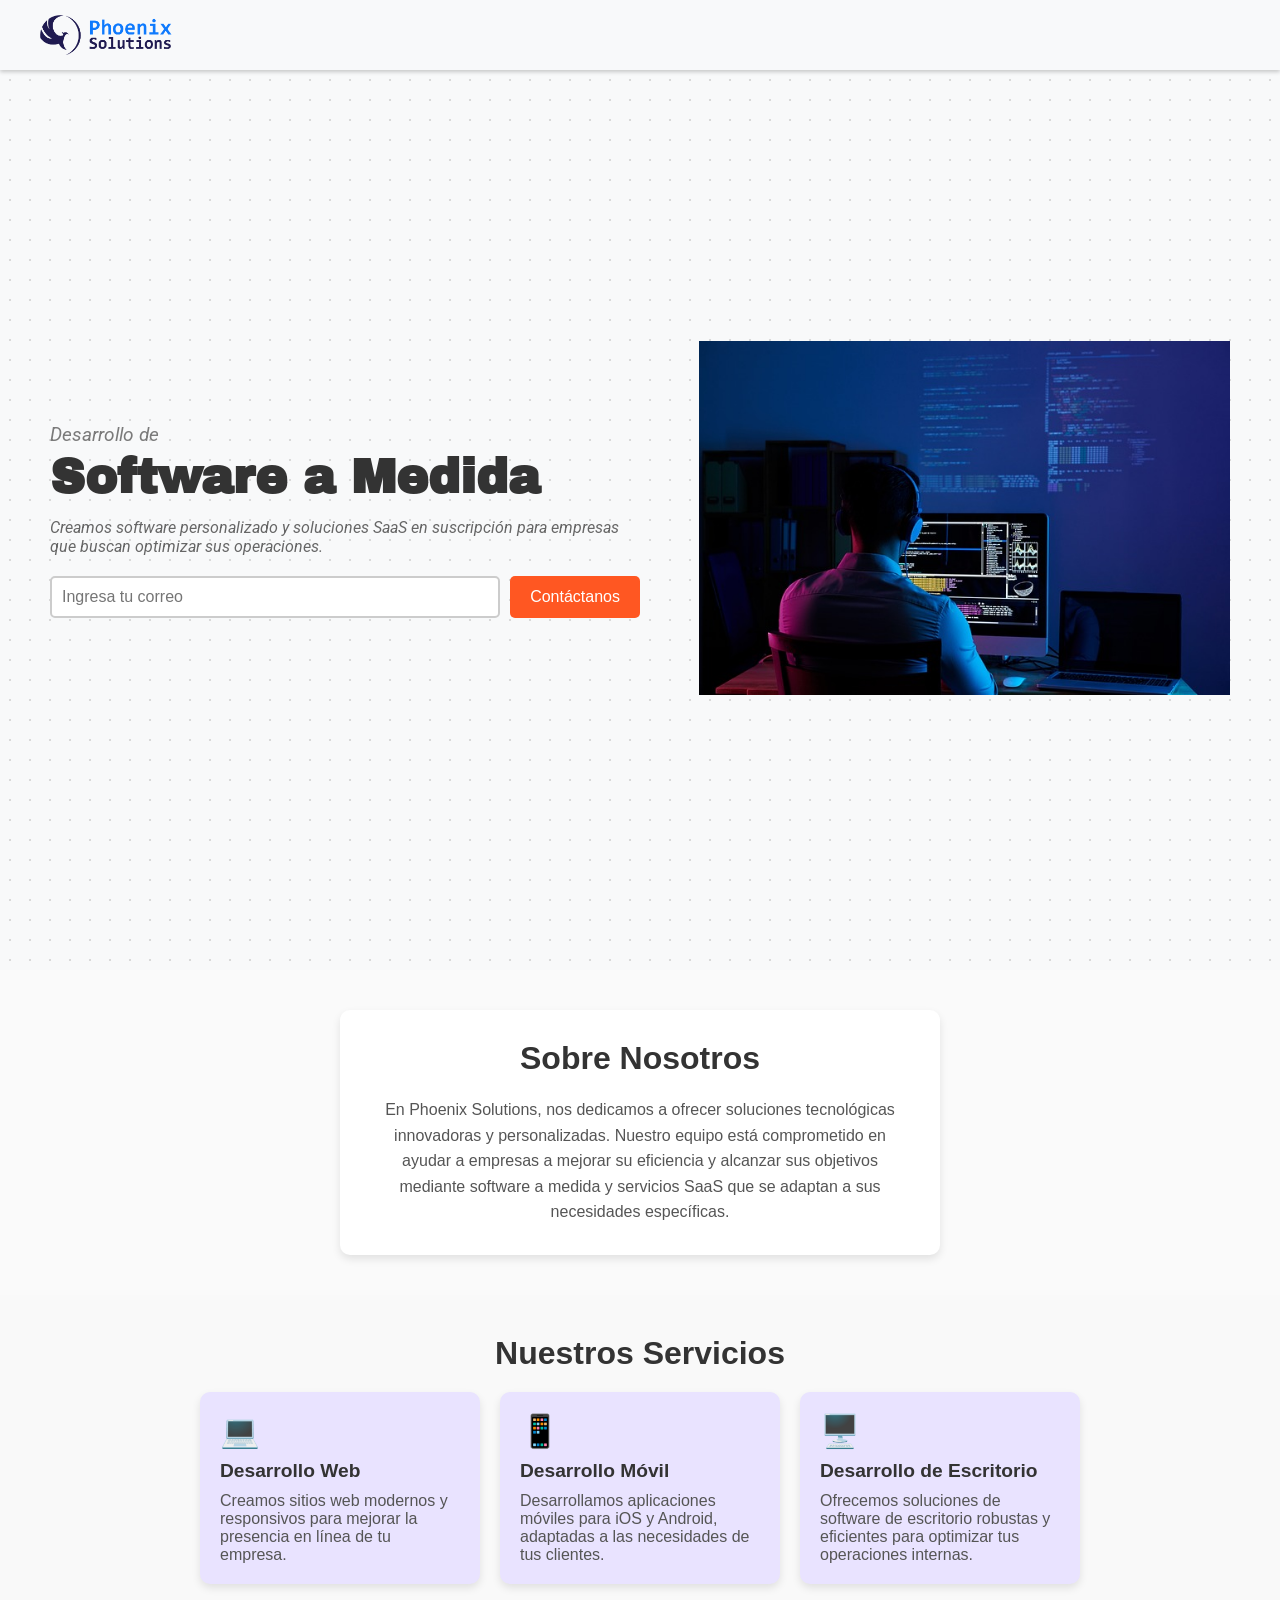
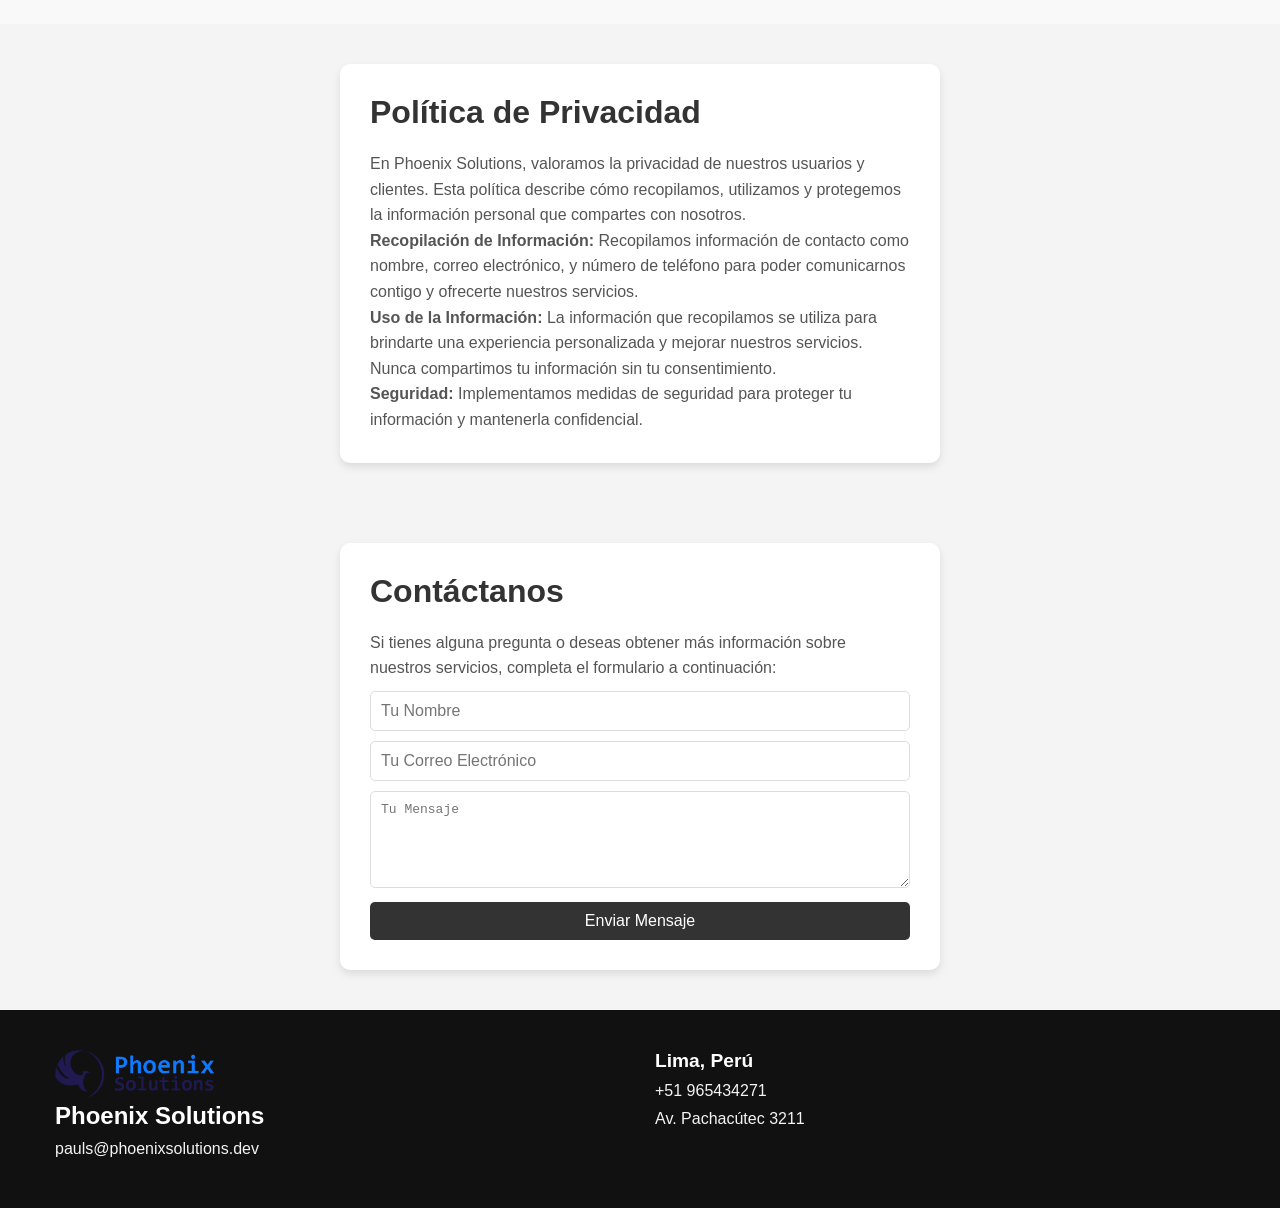
<file: index.html>
<!DOCTYPE html>
<html lang="es">

<head>
  <meta charset="UTF-8">
  <meta name="viewport" content="width=device-width, initial-scale=1.0">
  <title>Phoenix Solutions</title>
  <link rel="stylesheet" href="styles.css">
</head>

<body>
  <header class="navbar">
    <div class="navbar-container">
      <img src="logo.png" alt="Company Logo" class="logo">
    </div>
  </header>

  <!-- Hero Section -->
  <section class="hero">
    <div class="hero-text roboto-regular-italic">
      <p class="hero-pre-title">Desarrollo de</p>
      <h1 class="hero-title archivo-black-regular">Software a Medida</h1>
      <p class="hero-subtitle">Creamos software personalizado y soluciones SaaS en suscripción para empresas que buscan
        optimizar sus operaciones.</p>

      <!-- Email Input with Button -->
      <div class="hero-cta">
        <input type="email" placeholder="Ingresa tu correo" aria-label="Correo electrónico">
        <button>Contáctanos</button>
      </div>
    </div>

    <!-- Hero Image (Illustration) -->
    <div class="hero-image">
      <img src="hero_img.jpg" alt="Ilustración de interacción digital">
    </div>
  </section>

  <!-- About Us Section -->
  <section class="about-us" id="about-us">
    <div class="about-card">
      <h2>Sobre Nosotros</h2>
      <p>En Phoenix Solutions, nos dedicamos a ofrecer soluciones tecnológicas innovadoras y personalizadas. Nuestro equipo
        está comprometido en ayudar a empresas a mejorar su eficiencia y alcanzar sus objetivos mediante software a medida
        y servicios SaaS que se adaptan a sus necesidades específicas.</p>
    </div>
  </section>

  <!-- Services Section -->
  <section class="services" id="services">
    <h2>Nuestros Servicios</h2>
    <div class="services-container">
      <!-- Service Card 1 -->
      <div class="service-card">
        <div class="service-icon">💻</div> <!-- Placeholder icon -->
        <h3 class="service-title">Desarrollo Web</h3>
        <p class="service-description">Creamos sitios web modernos y responsivos para mejorar la presencia en línea de tu empresa.</p>
      </div>
      <!-- Service Card 2 -->
      <div class="service-card">
        <div class="service-icon">📱</div> <!-- Placeholder icon -->
        <h3 class="service-title">Desarrollo Móvil</h3>
        <p class="service-description">Desarrollamos aplicaciones móviles para iOS y Android, adaptadas a las necesidades de tus clientes.</p>
      </div>
      <!-- Service Card 3 -->
      <div class="service-card">
        <div class="service-icon">🖥️</div> <!-- Placeholder icon -->
        <h3 class="service-title">Desarrollo de Escritorio</h3>
        <p class="service-description">Ofrecemos soluciones de software de escritorio robustas y eficientes para optimizar tus operaciones internas.</p>
      </div>
    </div>
  </section>

  <!-- Privacy Policy Section -->
  <section class="privacy-policy" id="privacy-policy">
    <div class="card">
      <h2>Política de Privacidad</h2>
      <p>En Phoenix Solutions, valoramos la privacidad de nuestros usuarios y clientes. Esta política describe cómo
         recopilamos, utilizamos y protegemos la información personal que compartes con nosotros.</p>
      <p><strong>Recopilación de Información:</strong> Recopilamos información de contacto como nombre, correo electrónico,
         y número de teléfono para poder comunicarnos contigo y ofrecerte nuestros servicios.</p>
      <p><strong>Uso de la Información:</strong> La información que recopilamos se utiliza para brindarte una experiencia personalizada
         y mejorar nuestros servicios. Nunca compartimos tu información sin tu consentimiento.</p>
      <p><strong>Seguridad:</strong> Implementamos medidas de seguridad para proteger tu información y mantenerla confidencial.
      </p>
    </div>
  </section>

  <!-- Contact Section -->
  <section class="contact" id="contact">
    <div class="card">
      <h2>Contáctanos</h2>
      <p>Si tienes alguna pregunta o deseas obtener más información sobre nuestros servicios, completa el formulario a continuación:</p>
      <form class="contact-form">
        <input type="text" placeholder="Tu Nombre" required>
        <input type="email" placeholder="Tu Correo Electrónico" required>
        <textarea placeholder="Tu Mensaje" rows="5" required></textarea>
        <button type="submit">Enviar Mensaje</button>
      </form>
    </div>
  </section>

  <footer class="footer">
    <div class="footer-content">
      <div class="footer-section about">
        <img src="logo.png" class="footer-img">
        <h2>Phoenix Solutions</h2>
        <p>pauls@phoenixsolutions.dev</p>
      </div>

      <div class="footer-section location">
        <h3>Lima, Perú</h3>
        <p>+51 965434271</p>
        <p>Av. Pachacútec 3211</p>
      </div>
    </div>
  </footer>
</body>

</html>
</file>
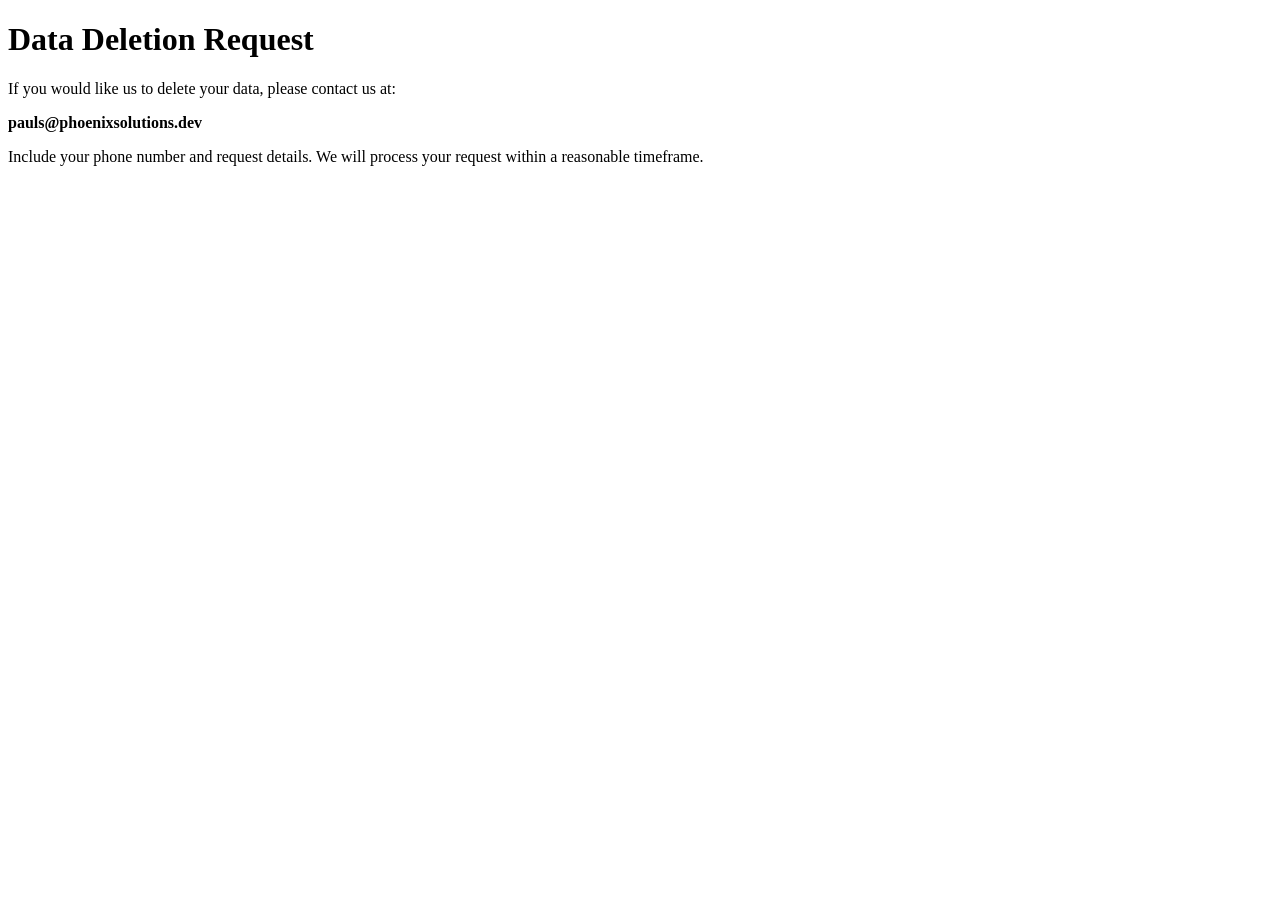
<file: delete-data.html>
<!DOCTYPE html>
<html lang="en">
<head>
  <meta charset="UTF-8">
  <title>Data Deletion Instructions</title>
</head>
<body>
  <h1>Data Deletion Request</h1>

  <p>If you would like us to delete your data, please contact us at:</p>

  <p><strong>pauls@phoenixsolutions.dev</strong></p>

  <p>Include your phone number and request details. We will process your request within a reasonable timeframe.</p>
</body>
</html>
</file>
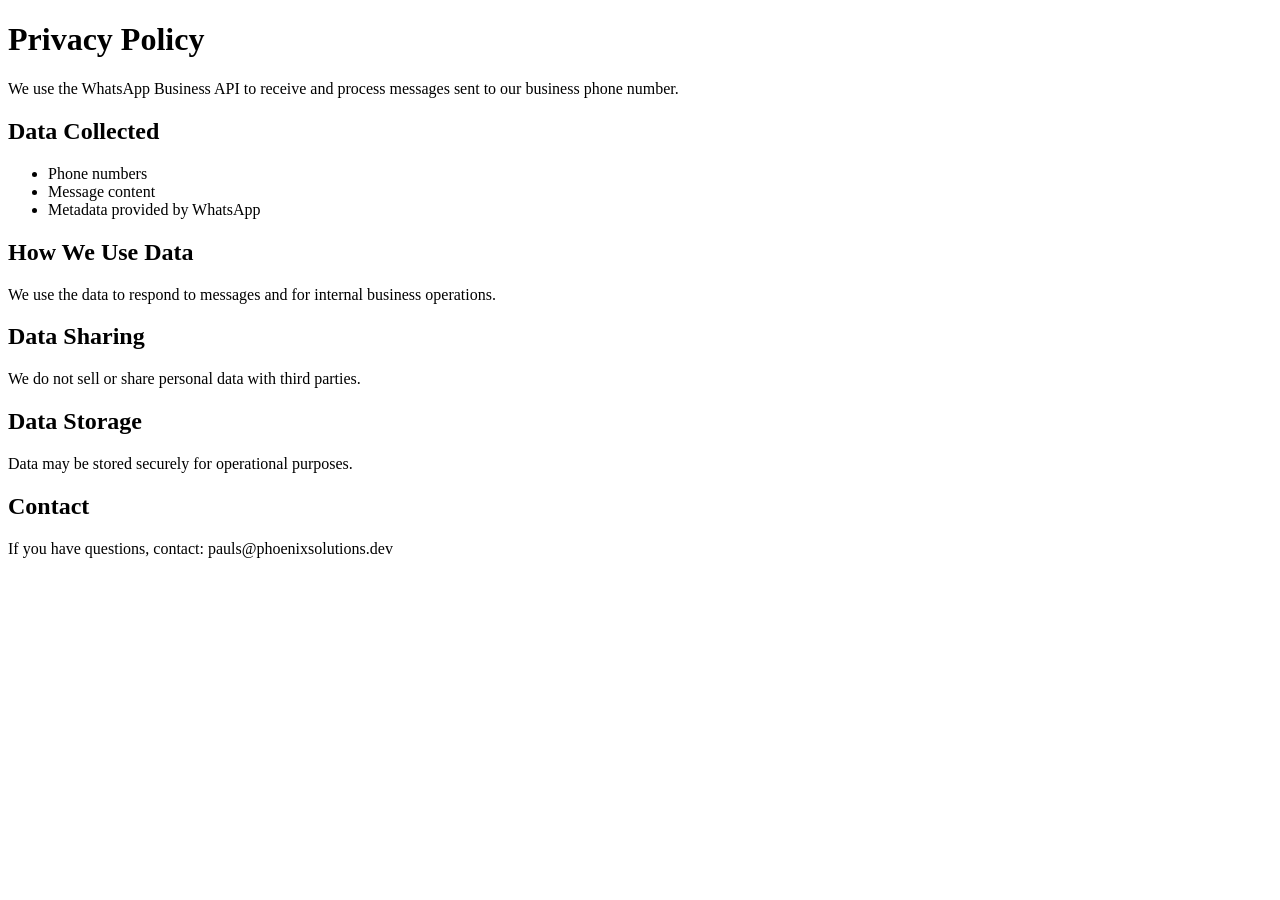
<file: privacy.html>
<!DOCTYPE html>
<html lang="en">
<head>
  <meta charset="UTF-8">
  <title>Privacy Policy</title>
</head>
<body>
  <h1>Privacy Policy</h1>

  <p>We use the WhatsApp Business API to receive and process messages sent to our business phone number.</p>

  <h2>Data Collected</h2>
  <ul>
    <li>Phone numbers</li>
    <li>Message content</li>
    <li>Metadata provided by WhatsApp</li>
  </ul>

  <h2>How We Use Data</h2>
  <p>We use the data to respond to messages and for internal business operations.</p>

  <h2>Data Sharing</h2>
  <p>We do not sell or share personal data with third parties.</p>

  <h2>Data Storage</h2>
  <p>Data may be stored securely for operational purposes.</p>

  <h2>Contact</h2>
  <p>If you have questions, contact: pauls@phoenixsolutions.dev</p>
</body>
</html>
</file>
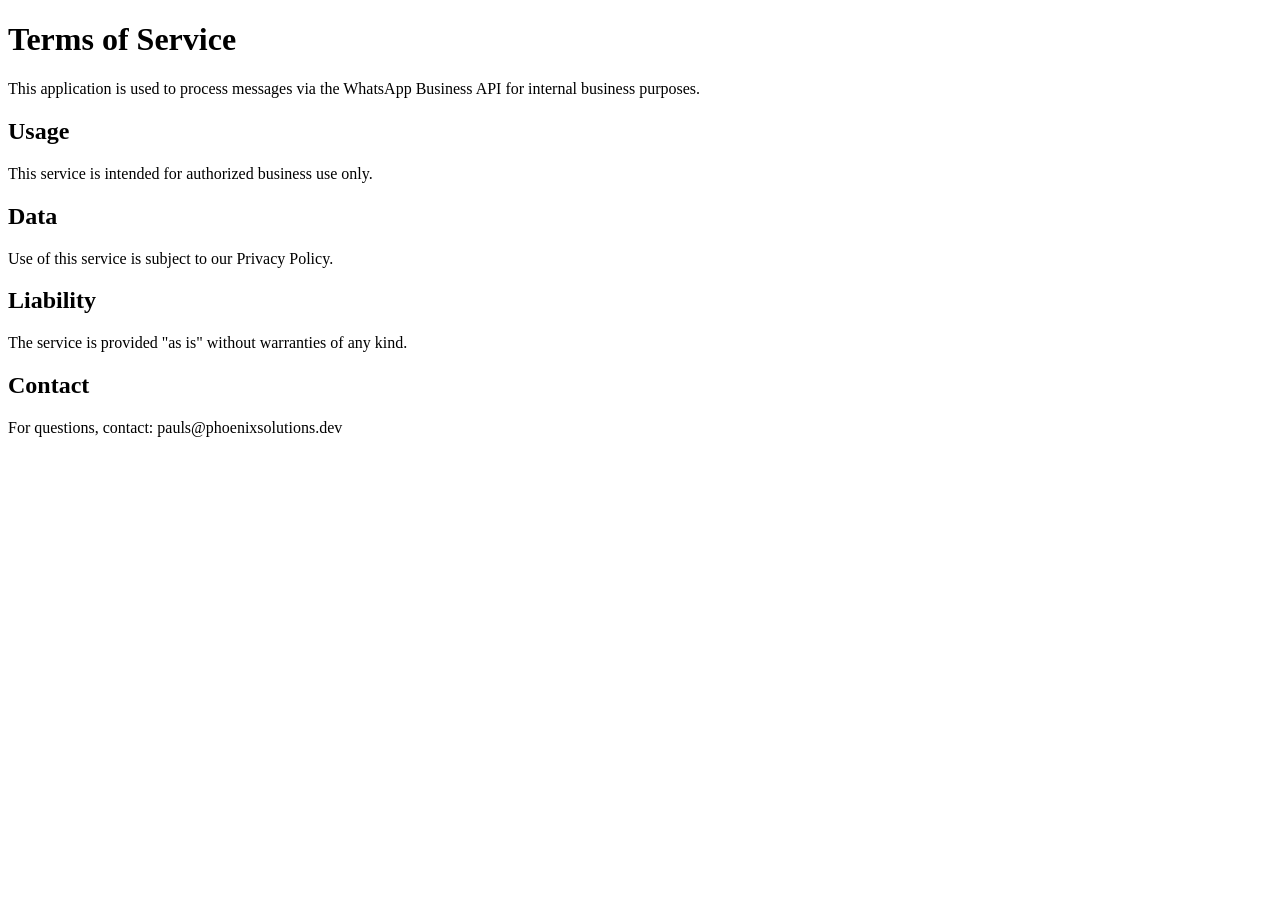
<file: terms.html>
<!DOCTYPE html>
<html lang="en">
<head>
  <meta charset="UTF-8">
  <title>Terms of Service</title>
</head>
<body>
  <h1>Terms of Service</h1>

  <p>This application is used to process messages via the WhatsApp Business API for internal business purposes.</p>

  <h2>Usage</h2>
  <p>This service is intended for authorized business use only.</p>

  <h2>Data</h2>
  <p>Use of this service is subject to our Privacy Policy.</p>

  <h2>Liability</h2>
  <p>The service is provided "as is" without warranties of any kind.</p>

  <h2>Contact</h2>
  <p>For questions, contact: pauls@phoenixsolutions.dev</p>
</body>
</html>
</file>
<file: styles.css>
@import url('https://fonts.googleapis.com/css2?family=Archivo+Black&family=Roboto:ital,wght@0,100;0,300;0,400;0,500;0,700;0,900;1,100;1,300;1,400;1,500;1,700;1,900&display=swap');

/* Navbar */
.navbar {
  position: sticky;
  top: 0;
  width: 100%;
  background-color: #f8f9fa; /* Dark background color */
  padding: 15px 20px;
  box-shadow: 0 2px 4px rgba(0, 0, 0, 0.2);
  z-index: 1000;
}

.navbar-container {
  display: flex;
  align-items: center;
  max-width: 1200px;
  margin: 0 auto;
}

.logo {
  height: 40px; /* Adjust the size of the logo */
  cursor: pointer;
}

/* Reset */
* {
  margin: 0;
  padding: 0;
  box-sizing: border-box;
}

body {
  font-family: Arial, sans-serif;
}

.archivo-black-regular {
  font-family: "Archivo Black", sans-serif;
  font-weight: 400;
  font-style: normal;
  font-size: 4rem;
}

.roboto-regular-italic {
  font-family: "Roboto", sans-serif;
  font-weight: 400;
  font-style: italic;
}

.roboto-serif-regular {
  font-family: "Roboto Serif", serif;
  font-optical-sizing: auto;
  font-weight: 400;
  font-style: normal;
  font-variation-settings:
    "wdth" 100,
    "GRAD" 0;
}

/* Hero Section */
.hero {
  display: flex;
  align-items: center;
  justify-content: space-between;
  padding: 50px;
  height: 100vh;
  background-color: #f8f9fa; /* Light background */
  background-image: radial-gradient(circle, #d9d9d9 1px, transparent 1px);
  background-size: 20px 20px;
}

.hero-text {
  max-width: 50%;
}

.hero-pre-title {
  font-size: 1.2rem;
  color: #7a7a7a;
  margin-bottom: 5px;
}

.hero-title {
  font-size: 3rem;
  font-weight: bold;
  color: #333;
  margin-bottom: 15px;
}

.hero-subtitle {
  font-size: 1rem;
  color: #666;
  margin-bottom: 20px;
}

.hero-cta {
  display: flex;
  gap: 10px;
}

.hero-cta input[type="email"] {
  padding: 10px;
  font-size: 1rem;
  border: 2px solid #ccc;
  border-radius: 5px;
  flex: 1;
}

.hero-cta button {
  padding: 10px 20px;
  font-size: 1rem;
  background-color: #ff5722; /* Primary button color */
  color: white;
  border: none;
  border-radius: 5px;
  cursor: pointer;
  transition: background-color 0.3s;
}

.hero-cta button:hover {
  background-color: #e64a19;
}

.hero-image {
  max-width: 45%;
}

.hero-image img {
  width: 100%;
  height: auto;
  object-fit: cover;
}

/* Responsive Design */
@media (max-width: 768px) {
  .hero {
      flex-direction: column;
      text-align: center;
  }

  .hero-text, .hero-image {
      max-width: 100%;
  }

  .hero-title {
      font-size: 2.5rem;
  }
}



    /* Card Styles */
    .card { background: #fff; padding: 30px; border-radius: 10px; max-width: 600px; margin: auto; box-shadow: 0 4px 8px rgba(0, 0, 0, 0.1); text-align: left; }
    .card h2 { font-size: 2em; margin-bottom: 20px; color: #333; }
    .card p { font-size: 1em; color: #555; line-height: 1.6; }
    
/* Services Section Styling */
.services { padding: 40px; text-align: center; background: #f9f9f9; }
.services h2 { font-size: 2em; margin-bottom: 20px; color: #333; }
.services-container { display: flex; justify-content: center; gap: 20px; flex-wrap: wrap; }
.service-card { background: #e9e3ff; padding: 20px; border-radius: 10px; width: 280px; text-align: left; box-shadow: 0 4px 8px rgba(0, 0, 0, 0.1); transition: transform 0.3s ease; }
.service-card:hover { transform: translateY(-5px); }
.service-icon { font-size: 2em; color: #333; margin-bottom: 10px; }
.service-title { font-size: 1.2em; font-weight: bold; color: #333; margin-bottom: 10px; }
.service-description { font-size: 1em; color: #555; }
    
/* About Us Section Styling */
.about-us { padding: 40px; background: #fafafa; display: flex; justify-content: center; }
.about-card { background: #fff; padding: 30px; border-radius: 10px; max-width: 600px; box-shadow: 0 4px 8px rgba(0, 0, 0, 0.1); text-align: center; }
.about-card h2 { font-size: 2em; margin-bottom: 20px; color: #333; }
.about-card p { font-size: 1em; color: #555; line-height: 1.6; }

.privacy-policy, .contact { padding: 40px; text-align: center; background: #f4f4f4; }

/* Contact Section */
.contact-form input, .contact-form textarea, .contact-form button { width: 100%; padding: 10px; margin-top: 10px; font-size: 1em; border: 1px solid #ddd; border-radius: 5px; }
.contact-form button { background-color: #333; color: #fff; border: none; cursor: pointer; }
.contact-form button:hover { background-color: #555; }

/* Footer */
.footer {
  background-color: #111;
  color: #f4f4f4;
  padding: 40px 20px;
  font-family: Arial, sans-serif;
}

.footer-content {
  display: flex;
  flex-direction: row;
  justify-content: space-between;
  max-width: 1200px;
  margin: 0 auto;
}

.footer-section {
  flex: 1;
  padding: 0 15px;
}

.footer-section h2, .footer-section h3 {
  font-weight: 900;
  color: #ffffff;
}

.footer-section a {
  color: #d1d1d1;
  text-decoration: none;
  font-weight: 600;
  transition: color 0.3s;
}

.footer-section a:hover {
  color: #ffffff;
}

.footer-section p {
  margin: 10px 0;
}

.footer-img {
  width: 10rem;
}

.about h2 {
  font-size: 1.5em;
}

.location h3, .contact h3 {
  font-size: 1.2em;
  margin-bottom: 10px;
}

.social-links {
  margin-top: 20px;
}

.social-links a {
  color: #d1d1d1;
  font-size: 1.2em;
  margin-right: 15px;
  transition: color 0.3s;
}

.social-links a:hover {
  color: #ffffff;
}
</file>
